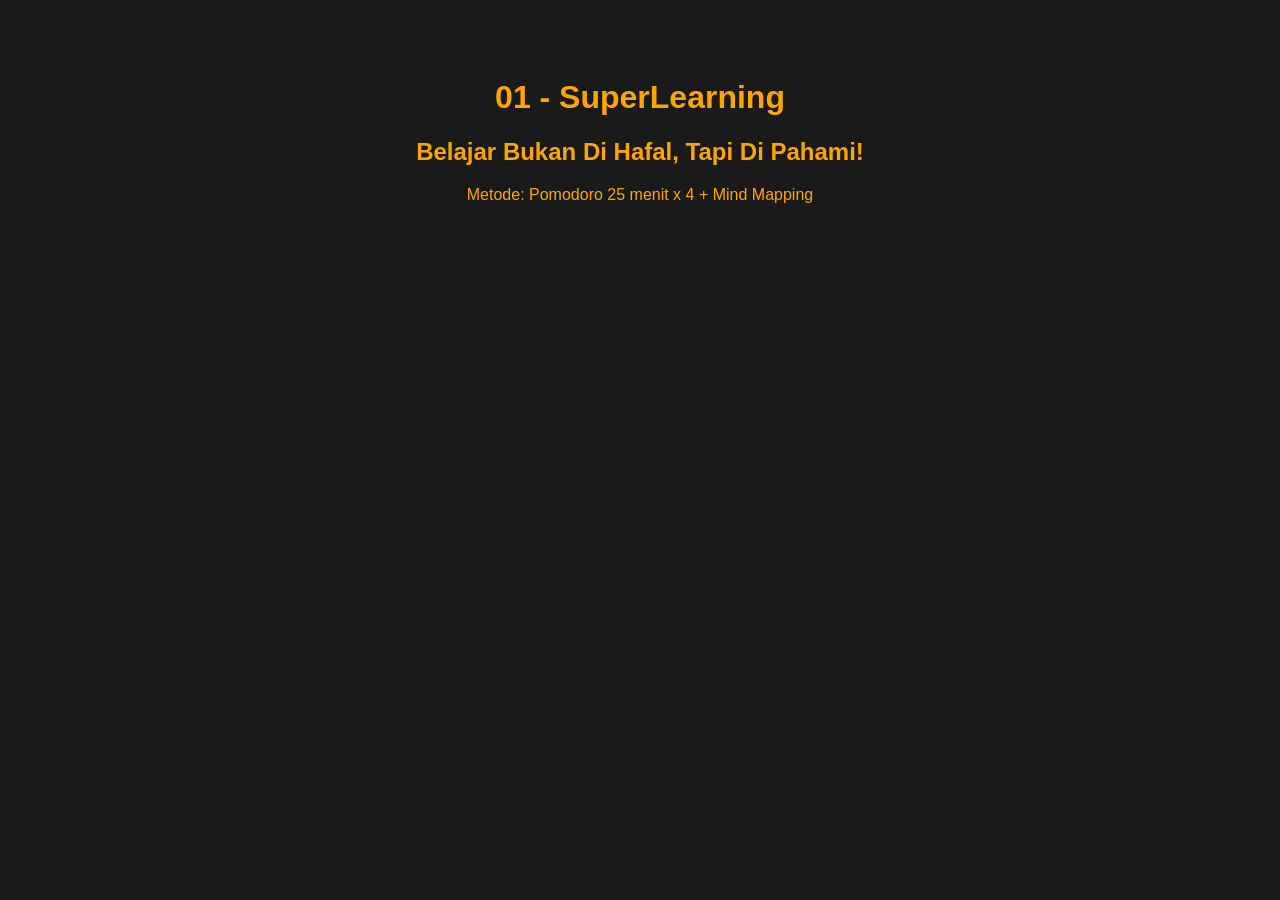
<file: 01-SuperLearning/index.html>
<!DOCTYPE html>
<html>
<head><title>SuperLearning</title></head>
<body style="background:#1a1a1a;color:orange;font-family:sans-serif;text-align:center;padding:50px">
<h1>01 - SuperLearning</h1>
<h2>Belajar Bukan Di Hafal, Tapi Di Pahami!</h2>
<p>Metode: Pomodoro 25 menit x 4 + Mind Mapping</p>
</body>
</html>
</file>
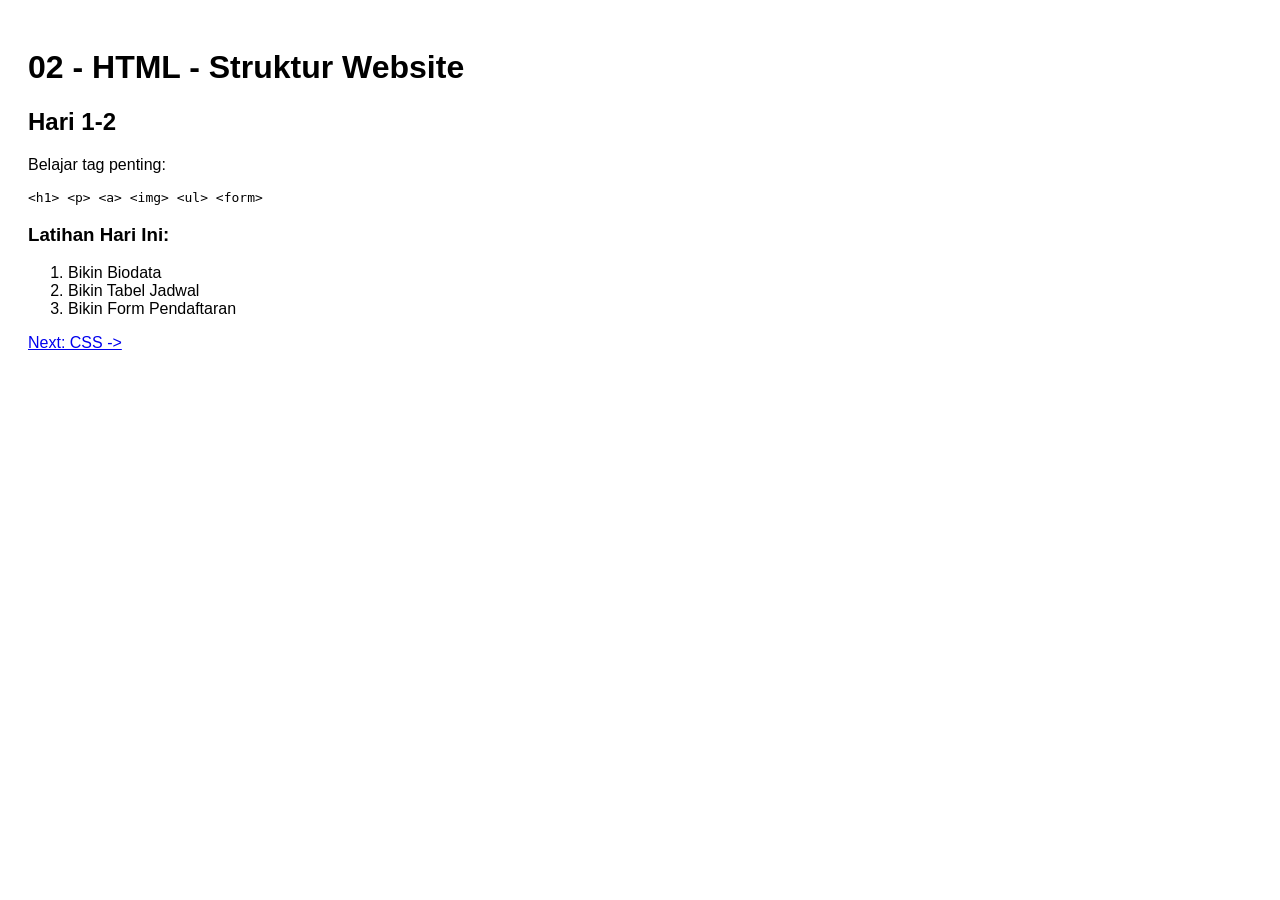
<file: 02-HTML/index.html>
<!DOCTYPE html><html lang="id"><head><meta charset="UTF-8"><meta name="viewport" content="width=device-width"><title>02 HTML</title></head>
<body style="font-family:sans-serif;padding:20px"><h1>02 - HTML - Struktur Website</h1>
<h2>Hari 1-2</h2><p>Belajar tag penting:</p><pre>&lt;h1&gt; &lt;p&gt; &lt;a&gt; &lt;img&gt; &lt;ul&gt; &lt;form&gt;</pre>
<h3>Latihan Hari Ini:</h3><ol><li>Bikin Biodata</li><li>Bikin Tabel Jadwal</li><li>Bikin Form Pendaftaran</li></ol>
<a href="../03-CSS/">Next: CSS -></a></body></html>
</file>
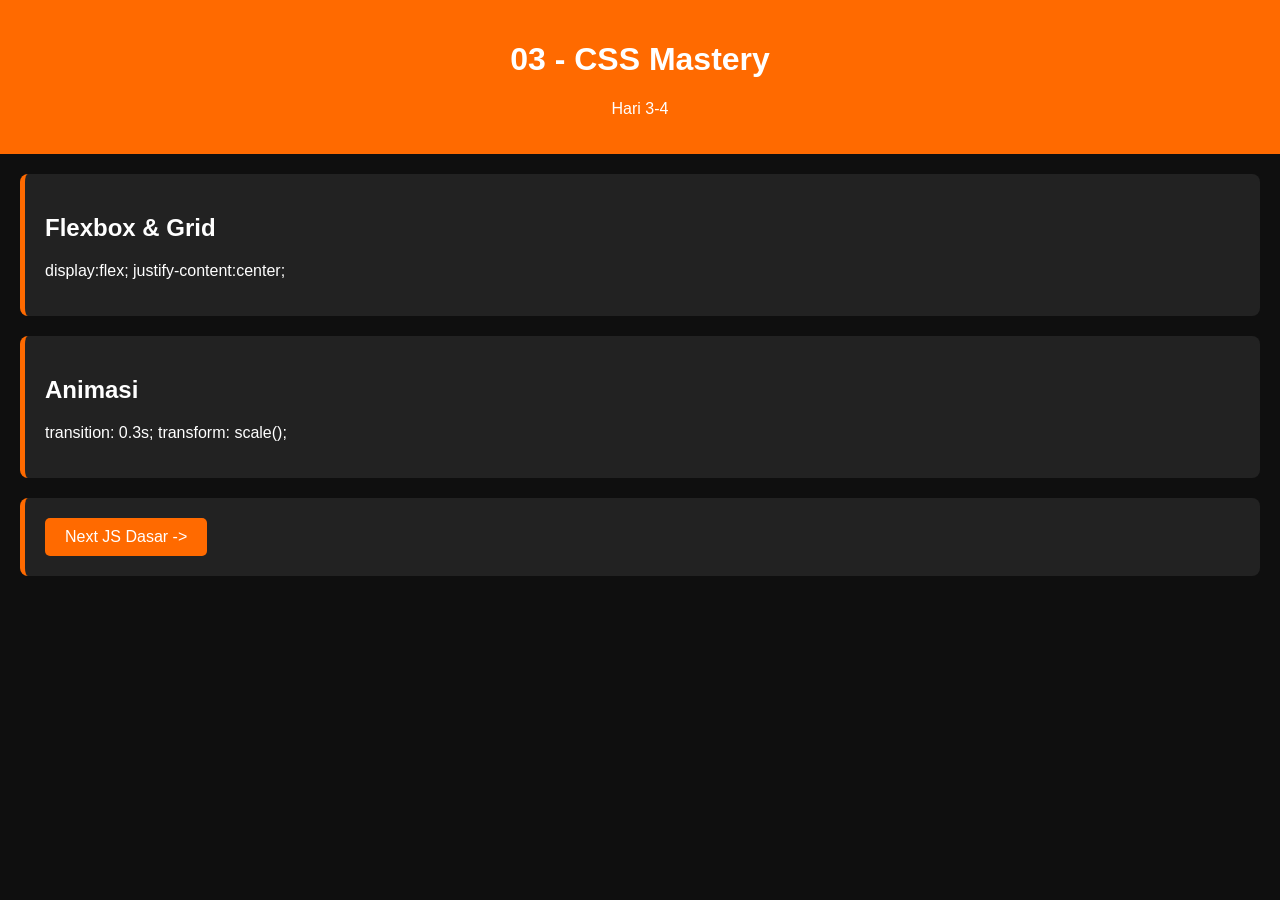
<file: 03-CSS/index.html>
<!DOCTYPE html><html><head><meta name="viewport" content="width=device-width"><link rel="stylesheet" href="css/style.css"></head>
<body><div class="header"><h1>03 - CSS Mastery</h1><p>Hari 3-4</p></div>
<div class="card"><h2>Flexbox & Grid</h2><p>display:flex; justify-content:center;</p></div>
<div class="card"><h2>Animasi</h2><p>transition: 0.3s; transform: scale();</p></div>
<div class="card"><a class="btn" href="../04-Javascript-Dasar/">Next JS Dasar -></a></div></body></html>
</file>
<file: 03-CSS/css/style.css>
body { background: #0f0f0f; color: white; font-family: sans-serif; margin:0; }
.header { background: #ff6a00; padding: 20px; text-align: center; }
.card { background: #222; margin: 20px; padding: 20px; border-left: 5px solid #ff6a00; border-radius: 8px; }
.btn { background: #ff6a00; color: white; padding: 10px 20px; text-decoration: none; border-radius: 5px; display:inline-block;}
</file>
